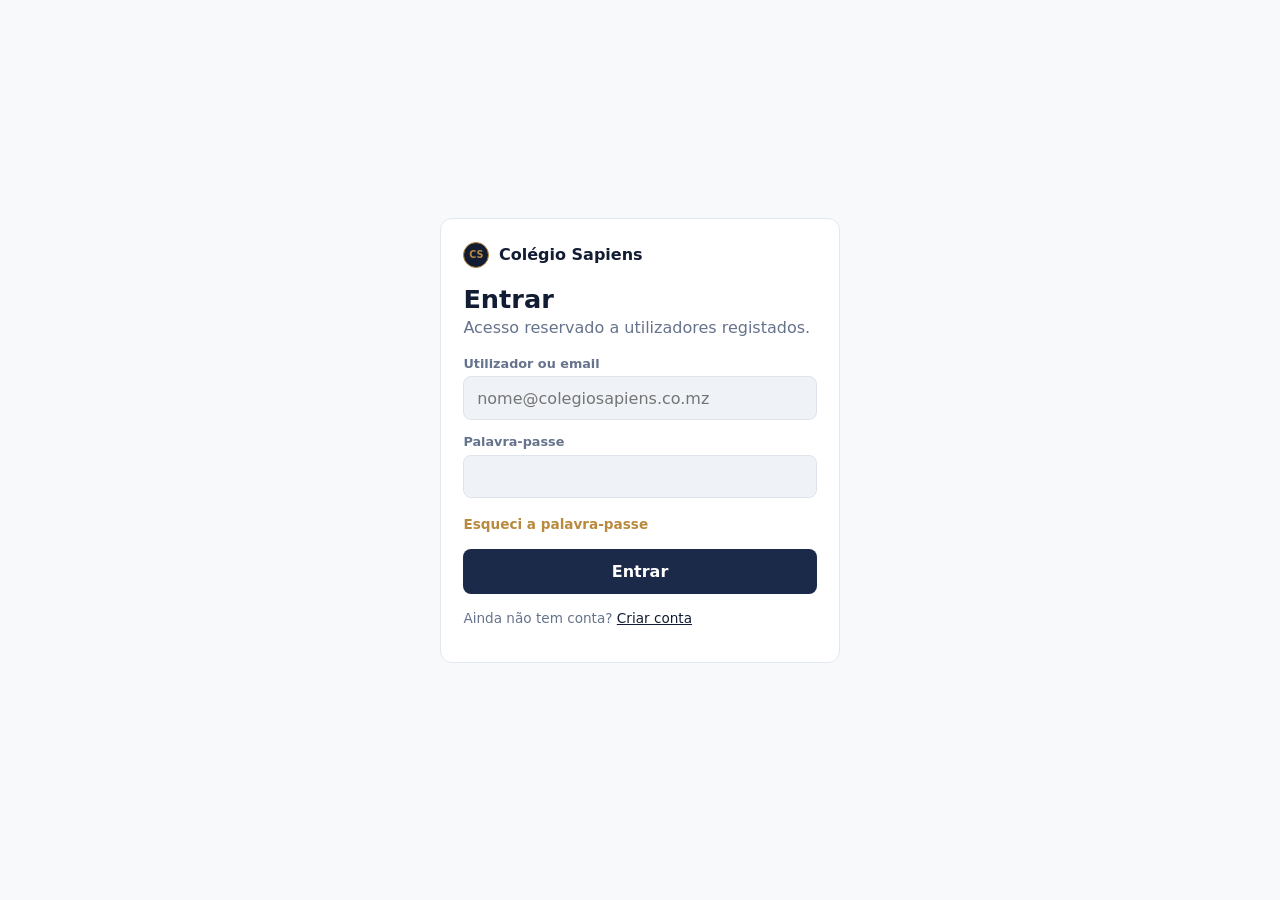
<file: frontend/index.html>
<!DOCTYPE html>
<html lang="pt">
<head>
    <meta charset="UTF-8">
    <!-- A página inicial apenas redirecciona para o ecrã de login -->
    <meta http-equiv="refresh" content="0; url=login.html">
    <title>Colegio Sapiens</title>
</head>
<body>
    <p>A redireccionar para o <a href="login.html">início de sessão</a>...</p>
</body>
</html>
</file>
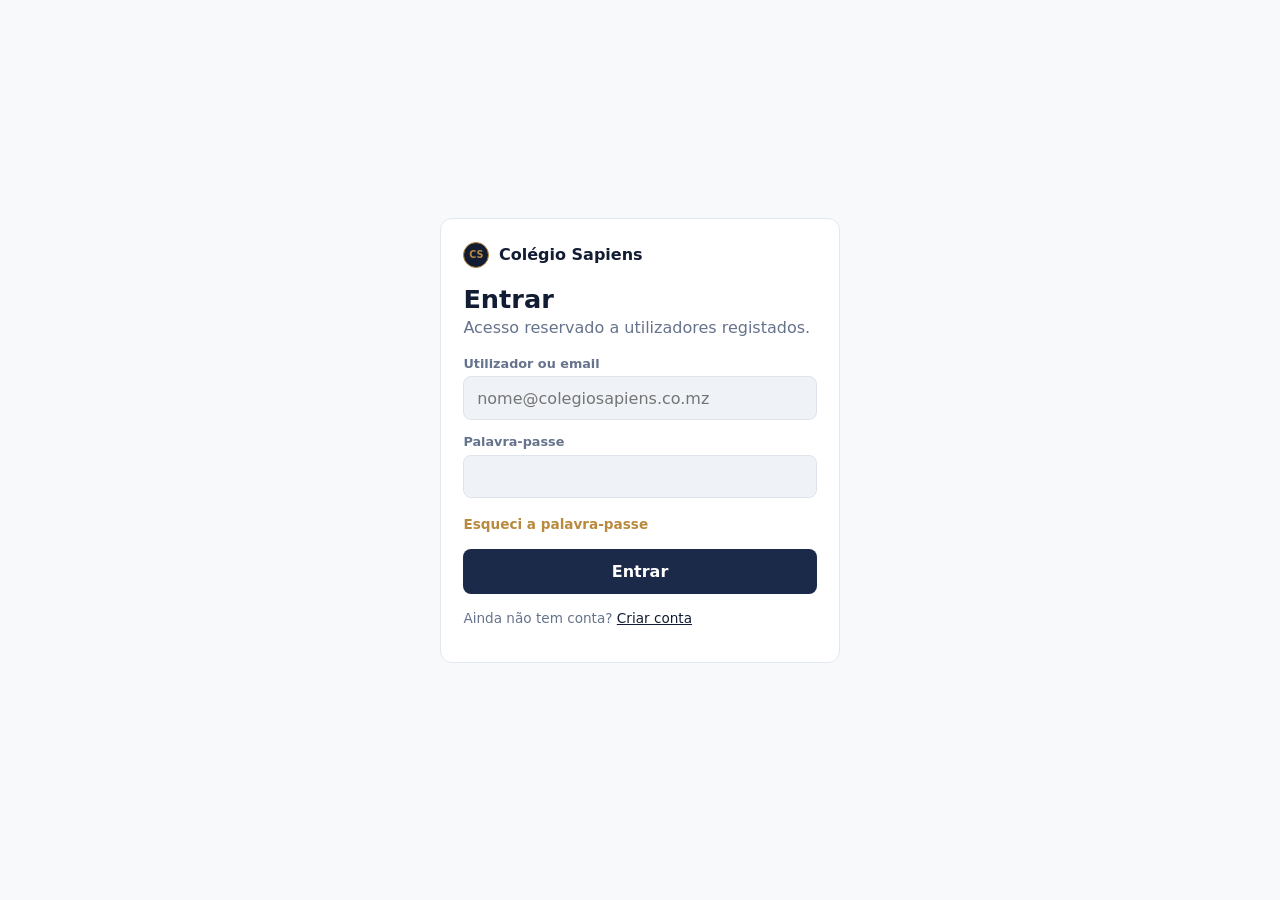
<file: frontend/login.html>
<!DOCTYPE html>
<html lang="pt"><head><meta charset="UTF-8"><meta name="viewport" content="width=device-width, initial-scale=1">
<title>Colégio Sapiens - Entrar</title><link rel="stylesheet" href="css/estilo.css"></head>
<body><div class="centro"><main class="card">
<div class="marca"><span class="cs">CS</span>Colégio Sapiens</div>
<h1>Entrar</h1><p class="sub">Acesso reservado a utilizadores registados.</p>
<form id="formulario-login" novalidate>
<label for="identificador">Utilizador ou email</label><input class="inp" type="text" id="identificador" autocomplete="username" placeholder="nome@colegiosapiens.co.mz">
<label for="senha">Palavra-passe</label><input class="inp" type="password" id="senha" autocomplete="current-password">
<p><a href="#" class="link" id="esqueci">Esqueci a palavra-passe</a></p>
<p id="mensagem" class="erro" role="alert" hidden></p>
<button type="submit" id="botao-entrar" class="btn esc">Entrar</button></form>
<p class="rodape">Ainda não tem conta? <a href="registo.html">Criar conta</a></p>
</main></div>
<script src="js/config.js"></script><script src="js/login.js"></script>
<script>document.getElementById('esqueci').onclick=e=>{e.preventDefault();alert('Contacte a secretaria ou o administrador para repor a palavra-passe.')}</script>
</body></html>
</file>
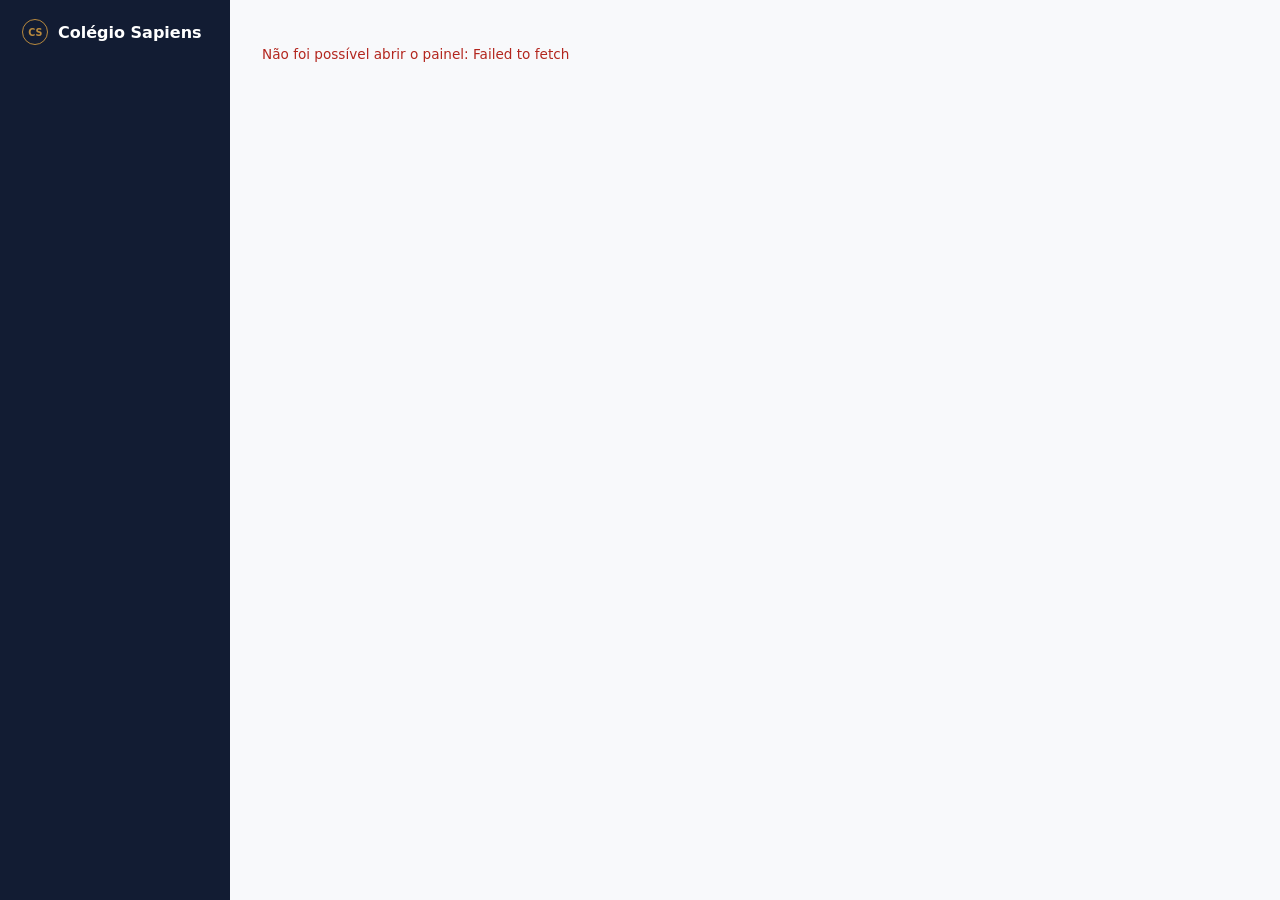
<file: frontend/painel.html>
<!DOCTYPE html>
<html lang="pt"><head><meta charset="UTF-8"><meta name="viewport" content="width=device-width, initial-scale=1">
<title>Colégio Sapiens</title><link rel="stylesheet" href="css/estilo.css"></head>
<body><div class="app"><nav class="lateral" id="menu"><div class="marca"><span class="cs">CS</span>Colégio Sapiens</div></nav>
<main class="vista" id="vista"></main></div>
<script src="js/config.js"></script><script src="js/painel.js"></script></body></html>
</file>
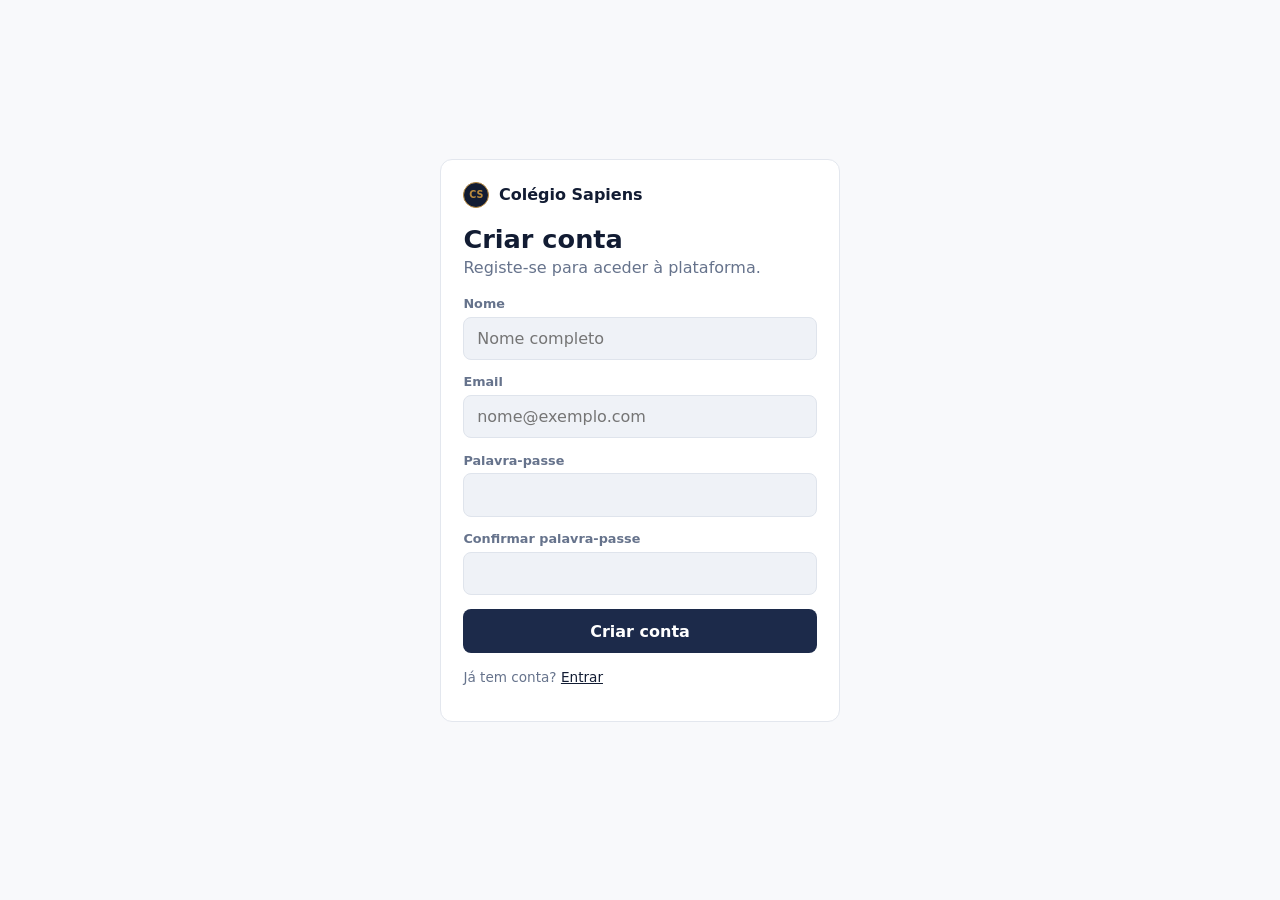
<file: frontend/registo.html>
<!DOCTYPE html>
<html lang="pt"><head><meta charset="UTF-8"><meta name="viewport" content="width=device-width, initial-scale=1">
<title>Colégio Sapiens - Criar conta</title><link rel="stylesheet" href="css/estilo.css"></head>
<body><div class="centro"><main class="card">
<div class="marca"><span class="cs">CS</span>Colégio Sapiens</div>
<h1>Criar conta</h1><p class="sub">Registe-se para aceder à plataforma.</p>
<form id="f" novalidate>
<label>Nome</label><input class="inp" id="nome" placeholder="Nome completo">
<label>Email</label><input class="inp" id="email" type="email" placeholder="nome@exemplo.com">
<label>Palavra-passe</label><input class="inp" id="s1" type="password">
<label>Confirmar palavra-passe</label><input class="inp" id="s2" type="password">
<p id="msg" class="erro" role="alert"></p>
<button class="btn esc" id="b">Criar conta</button></form>
<p class="rodape">Já tem conta? <a href="login.html">Entrar</a></p>
</main></div><script src="js/config.js"></script><script src="js/registo.js"></script></body></html>
</file>
<file: frontend/css/estilo.css>
*{box-sizing:border-box}body{margin:0;font-family:Inter,system-ui,Segoe UI,Arial,sans-serif;background:#f8f9fb;color:#121c33}
h1{margin:0 0 .25rem;font-size:1.6rem}h2{font-size:1.1rem;margin:0 0 .8rem}.sub{color:#66738c;margin:0 0 1.2rem}.mut{color:#66738c}
.inp,select.inp{width:100%;padding:.7rem .8rem;background:#eff2f7;border:1px solid #dfe4ec;border-radius:8px;font:inherit}
label{display:block;font-size:.8rem;font-weight:600;color:#66738c;margin:.9rem 0 .35rem}
.btn{background:#b98a3e;color:#121c33;font-weight:700;border:0;border-radius:8px;padding:.65rem 1.1rem;cursor:pointer;font:inherit;font-weight:700}
.btn.sec{background:#fff;border:1px solid #dfe4ec}.btn.esc{background:#1c2a4a;color:#fff;width:100%;padding:.8rem}.btn:disabled{opacity:.6}
.card{background:#fff;border:1px solid #e3e7ee;border-radius:12px;padding:1.4rem;margin-bottom:1.2rem;max-width:760px}
.centro{min-height:100vh;display:grid;place-items:center;padding:1rem}.centro .card{width:100%;max-width:400px}
.marca{display:flex;align-items:center;gap:.6rem;font-weight:700;margin-bottom:1rem}.cs{width:26px;height:26px;border-radius:50%;border:1.5px solid #b98a3e;color:#b98a3e;display:grid;place-items:center;font-size:.6rem;background:#121c33}
.link{color:#b98a3e;font-weight:600;font-size:.85rem;text-decoration:none}.rodape{color:#66738c;font-size:.85rem;margin-top:1rem}.rodape a{color:#121c33}
.erro{color:#b3261e;font-size:.85rem}.ok{color:#1b7a3a;font-size:.85rem}
.app{display:flex;min-height:100vh}.lateral{width:230px;background:#121c33;color:#cfd6e4;padding:1.2rem .8rem;display:flex;flex-direction:column;gap:.3rem}
.lateral .marca{color:#fff;padding:0 .6rem}.lateral button{background:none;border:0;color:#cfd6e4;text-align:left;padding:.75rem .8rem;border-radius:8px;cursor:pointer;font:inherit}
.lateral button.on{background:#b98a3e;color:#121c33;font-weight:600}.lateral .fim{margin-top:auto;font-size:.8rem;padding:.6rem}
.vista{flex:1;padding:2rem;overflow:auto}
.barra{display:flex;gap:.6rem;margin-bottom:1rem}.barra .inp{flex:1}
table.t{width:100%;border-collapse:collapse}.t th{font-size:.75rem;color:#66738c;text-align:left;padding:.5rem .4rem}.t td{padding:.9rem .4rem;border-top:1px solid #e3e7ee}
.pill{font-size:.72rem;font-weight:600;padding:.15rem .55rem;border-radius:99px;background:#eff2f7;color:#66738c}.pill.ok{background:#e6f6ec;color:#1b7a3a}.pill.off{background:#eff2f7}.pill.tr{background:#fdecec;color:#b3261e}
select.sel{border:0;border-radius:99px;padding:.2rem .5rem;font:inherit;font-size:.78rem;font-weight:600;cursor:pointer}
select.sel.ok{background:#e6f6ec;color:#1b7a3a}select.sel.off{background:#eff2f7;color:#66738c}select.sel.tr{background:#fdecec;color:#b3261e}
.perfis{display:grid;grid-template-columns:repeat(auto-fit,minmax(110px,1fr));gap:.6rem}
.perfis button{height:80px;background:#eff2f7;border:1px solid #dfe4ec;border-radius:8px;color:#66738c;font-weight:600;cursor:pointer;font:inherit}
.perfis button.on{background:#faf6ee;border-color:#b98a3e;color:#121c33;font-weight:700}
.duas{display:grid;grid-template-columns:1fr 1fr;gap:.8rem}.linha{display:flex;align-items:center;gap:.6rem;padding:.9rem 0;border-top:1px solid #e3e7ee}
@media(max-width:700px){.app{flex-direction:column}.lateral{width:auto;flex-direction:row;flex-wrap:wrap}.duas{grid-template-columns:1fr}}

/* ---- Portal do encarregado ---- */
.cartoes{display:grid;grid-template-columns:repeat(auto-fit,minmax(280px,1fr));gap:1rem;max-width:900px}.cartoes .card{max-width:none;margin:0}
.pill.warn{background:#fff1e6;color:#b45309}.pill.azul{background:#e6f1fa;color:#0b6bb0}

/* ---- Professor ---- */
.seg{display:inline-flex;border:1px solid #dfe4ec;border-radius:8px;overflow:hidden}
.seg button{border:0;background:#eff2f7;padding:.5rem 1.1rem;cursor:pointer;font:inherit;color:#66738c}
.seg button.on.p{background:#e6f6ec;color:#1b7a3a;font-weight:700}.seg button.on.f{background:#fdecec;color:#b3261e;font-weight:700}
textarea.inp{resize:vertical}

/* ---- Sincronização SGA ---- */
.stats{display:grid;grid-template-columns:repeat(auto-fit,minmax(170px,1fr));gap:1rem;margin-bottom:1.2rem;max-width:1000px}
.stat{background:#fff;border:1px solid #e3e7ee;border-radius:12px;padding:1.1rem 1.3rem}.stat span{color:#66738c;font-size:.9rem}.stat strong{display:block;font-size:2rem;margin-top:.2rem}
.topo-sga{display:flex;justify-content:space-between;align-items:flex-start;gap:1rem;flex-wrap:wrap}
</file>
